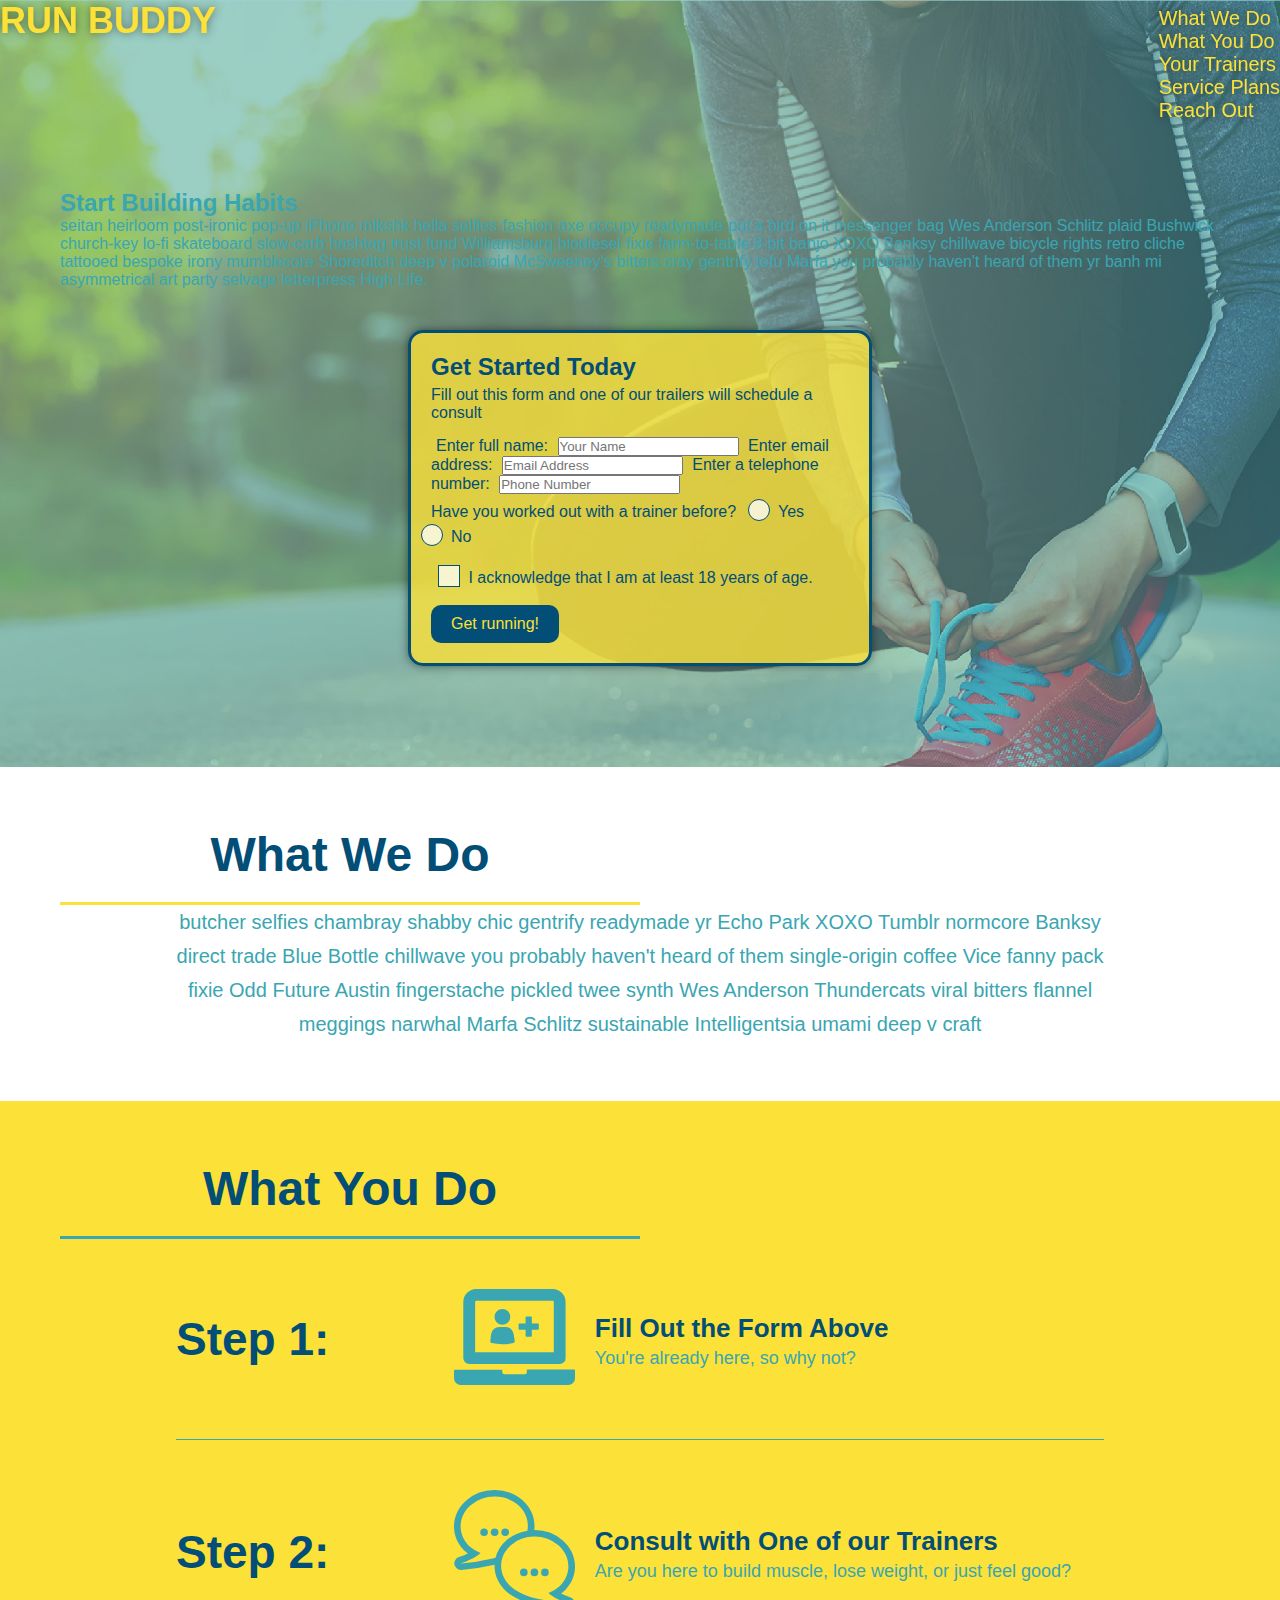
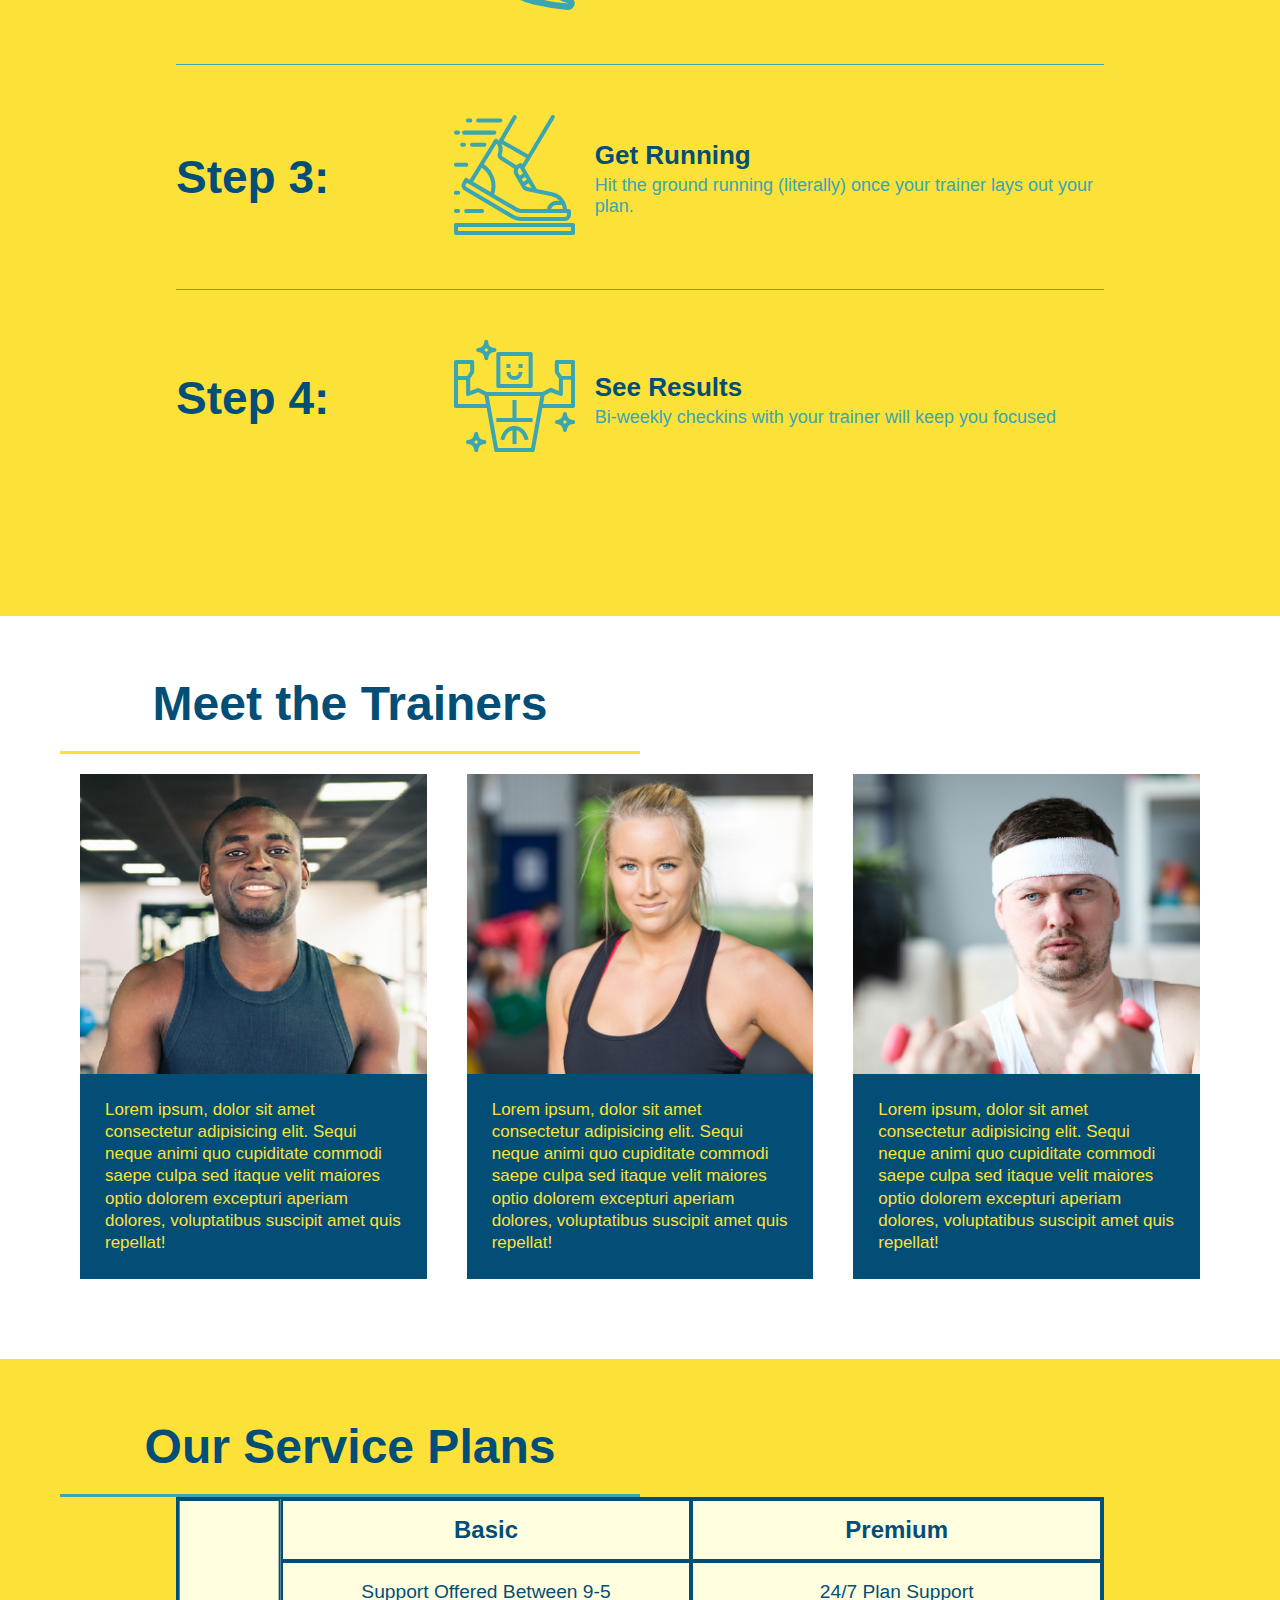
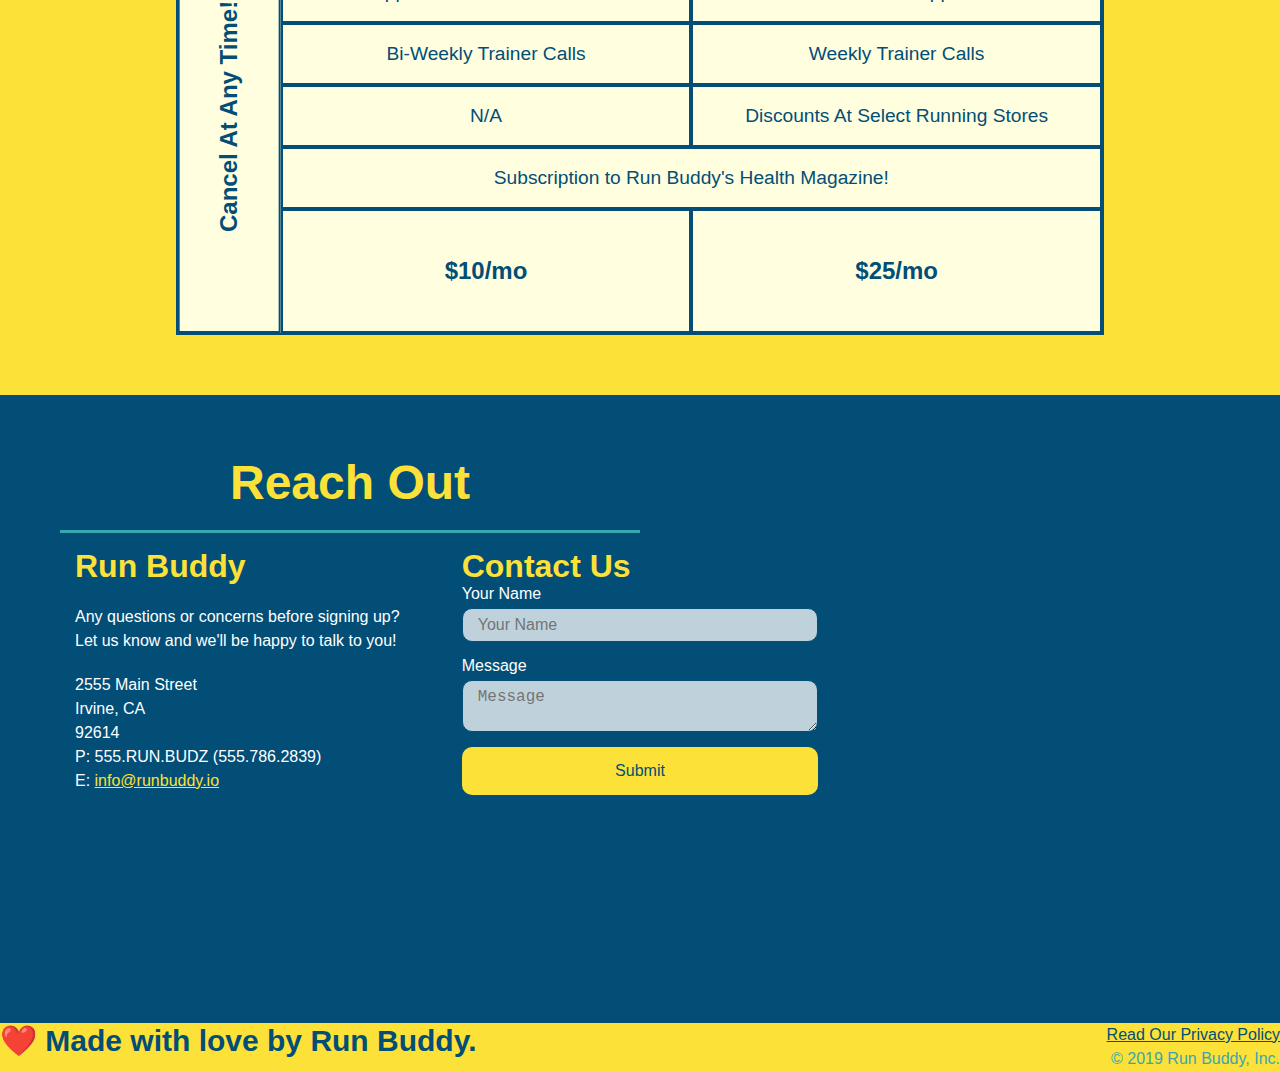
<file: index.html>
<!DOCTYPE html>
<html lang="en">
  <head>
    <meta charset="UTF-8" />
    <meta name="viewport" content="width=device-width, initial-scale=1.0" />
    <link rel="stylesheet" href="./assets/css/style.css"/>
    <title>Run Buddy</title>
  </head>
  <body>
    <!-- navigation -->
    <header>
      <h1>
        RUN BUDDY
      </h1>
      <nav>
        <ul>
          <li>
            <a href="#what-we-do">What We Do</a>
          </li>
          <li>
            <a href="#what-you-do">What You Do</a>
          </li>
          <li>
            <a href="#your-trainers">Your Trainers</a>
          </li>
          <li>
            <a href="#service-plans">Service Plans</a>
          </li>
          <li>
            <a href="#reach-out">Reach Out</a>
          </li>
        </ul>
      </nav>
    </header>
    <!-- hero/jumbotron -->
    <section class="hero">
      <div class="hero-cte">
        <h2>Start Building Habits</h2>
          <p>
            seitan heirloom post-ironic pop-up iPhone mlkshk hella selfies fashion axe occupy readymade put a bird on it messenger bag Wes Anderson Schlitz plaid Bushwick church-key lo-fi skateboard slow-carb hashtag trust fund Williamsburg biodiesel fixie farm-to-table 8-bit banjo XOXO Banksy chillwave bicycle rights retro cliche tattooed bespoke irony mumblecore Shoreditch deep v polaroid McSweeney's bitters cray gentrify tofu Marfa you probably haven't heard of them yr banh mi asymmetrical art party selvage letterpress High Life.
          </p>
      </div>

      <div class="hero-form">
        <h3>Get Started Today</h3>
        <p>Fill out this form and one of our trailers will schedule a consult</p>
        <!-- Add form element -->
        <form>
          <label for="name">Enter full name:</label>
          <input type="text" placeholder="Your Name" name="name" id="name" />
          <label for="email">Enter email address:</label>
          <input type="email" placeholder="Email Address" name="email" id="email" />
          <label for="phone">Enter a telephone number:</label>
          <input type="tel" placeholder="Phone Number" name="phone" id="phone" />
          <p>
            Have you worked out with a trainer before?
            <span class="radio-wrapper">
              <input type="radio" name="trainer-confirm" id="trainer-yes" />
              <label for="trainer-yes">Yes</label>
            </span>
            <span class="radio-wrapper">
              <input type="radio" name="trainer-confirm" id="trainer-no" />
              <label for="trainer-no">No</label>
            </span>
          </p>
          <p>
            <span class="checkbox-wrapper">
              <input type="checkbox" name="age-confirm" id="checkbox" />
              <label for="checkbox">I acknowledge that I am at least 18 years of age.</label>
            </span>
          </p>
          <button type="submit">
              Get running!
            </button>
        </form>
      </div>
    </section>
    <!-- end header -->

    <!-- "what we do" section -->
    <section id="what-we-do" class="intro">
      <div class="flex-row">
        <h2 class="section-title primary-border">
          What We Do
        </h2>
      </div> 
      <div class="flex-row"> 
        <p>
          butcher selfies chambray shabby chic gentrify readymade yr Echo Park XOXO Tumblr normcore Banksy direct trade Blue Bottle chillwave you probably haven't heard of them single-origin coffee Vice fanny pack fixie Odd Future Austin fingerstache pickled twee synth Wes Anderson Thundercats viral bitters flannel meggings narwhal Marfa Schlitz sustainable Intelligentsia umami deep v craft
        </p>
      </div>   
    </section>
    <!-- end "what we do" section -->

    <!-- "what you do" section -->
    <section id="what-you-do" class="steps">
      <div class="flex-row">
        <h2 class="section-title secondary-border">
          What You Do
        </h2>
      </div>  
      <div class="step">
        <h3>Step 1:</h3>
          <div class="step-info">
            <div class="step-img">
              <img src="./assets/images/step-1.svg" alt="" />
            </div>
            <div class="step-text">
              <h4>Fill Out the Form Above</h4>
              <p>You're already here, so why not?</p>
            </div>
          </div>
      </div>
      <div class="step">
        <h3>Step 2:</h3>
          <div class="step-info">
            <div class="step-img">
              <img src="./assets/images/step-2.svg" alt="" />
            </div>
            <div class="step-text">
            <h4>Consult with One of our Trainers</h4>
                <p>Are you here to build muscle, lose weight, or just feel good?</p>
            </div>
          </div>
      </div>
      <div class="step">
          <h3>Step 3:</h3>
            <div class="step-info">
              <div class="step-img">
                <img src="./assets/images/step-3.svg" alt="" />
              </div>
              <div class="step-text">
              <h4>Get Running</h4>
                <p>Hit the ground running (literally) once your trainer lays out your plan.</p>
              </div>
            </div>
      </div>
      <div class="step">
          <h3>Step 4:</h3>
            <div class="step-info">
              <div class="step-img">
                <img src="./assets/images/step-4.svg" alt=" " />
              </div>
              <div class="step-text">
              <h4>See Results</h4>
                <p>Bi-weekly checkins with your trainer will keep you focused</p>
              </div>
            </div>
      </div>  
    </section>
    <!-- "what you do" end -->

    <!-- "meet the trainers" section -->
    <section id="your-trainers">
      <div class="flex-row">
      <h2 class="section-title primary-border">
        Meet the Trainers
      </h2>
      </div>

      <div class="trainers">  
        <!-- first trainer bio -->        
        <article class="trainer">
          <div class="trainer-img trainer-1">
            <div>
            <h3>Arron Stephens</h3>
            <h4>Speed / Strength</h4>
            </div>
          </div>
          <div class="trainer-bio">
            <h3>Arron Stephens</h3>
            <h4>Speed / Strength</h4>
            <p>
              Lorem ipsum, dolor sit amet consectetur adipisicing elit. Sequi neque animi quo cupiditate commodi saepe culpa sed
              itaque velit maiores optio dolorem excepturi aperiam dolores, voluptatibus suscipit amet quis repellat!
            </p>
          </div>
        </article>

        <!-- second trainer bio -->
        <article class="trainer">
          <div class="trainer-img trainer-2">
            <div>
            <h3>Joanna Gill</h3>
            <h4>Endurance</h4>
            </div>
          </div>
          <div class="trainer-bio">
            <h3>Joanna Gill</h3>
            <h4>Endurance</h4>
            <p>
              Lorem ipsum, dolor sit amet consectetur adipisicing elit. Sequi neque animi quo cupiditate commodi saepe culpa sed
              itaque velit maiores optio dolorem excepturi aperiam dolores, voluptatibus suscipit amet quis repellat!
            </p>
          </div>
        </article>

        <!-- third trainer bio -->
        <article class="trainer">
          <div class="trainer-img trainer-3">
            <div>
            <h3>Harry "the Headband" Smith</h3>
            <h4>Strength</h4>
            </div>
          </div>
          <div class="trainer-bio">
            <h3>Harry "the Headband" Smith</h3>
            <h4>Strength</h4>
            <p>
              Lorem ipsum, dolor sit amet consectetur adipisicing elit. Sequi neque animi quo cupiditate commodi saepe culpa sed
              itaque velit maiores optio dolorem excepturi aperiam dolores, voluptatibus suscipit amet quis repellat!
            </p>
          </div>
        </article>
      </div>    
    </section>
    <!-- "meet the trainers" end -->

    <!-- service plans -->  
    <section id="service-plans" class="services">
      <h2 class="section-title secondary-border">
        Our Service Plans
      </h2>

      <div class="service-grid-wrapper">
        <div class="service-grid-container">
          <!-- headers -->
          <div class="service-grid-item grid-head basic">
            Basic
          </div>
          <div class="service-grid-item grid-head premium">
            Premium
          </div>
          <!-- body -->
          <div class="service-grid-item basic">
            Support Offered Between 9-5
          </div>
          <div class="service-grid-item premium">
            24/7 Plan Support
          </div>
          <div class="service-grid-item basic">
            Bi-Weekly Trainer Calls
          </div>
          <div class="service-grid-item premium">
            Weekly Trainer Calls
          </div>
          <div class="service-grid-item basic">
            N/A
          </div>
          <div class="service-grid-item premium">
            Discounts At Select Running Stores
          </div>
          <div class="service-grid-item both">
            Subscription to Run Buddy's Health Magazine!
          </div>
          <div class="service-grid-item grid-price basic">
            $10/mo
          </div>
          <div class="service-grid-item grid-price premium">
            $25/mo
          </div>
          <div class="service-grid-item cancel">
            Cancel At Any Time!
          </div>
        </div> <!-- div service-grid-container -->
      </div> <!-- div service-grid-wrapper -->
    </section>
    <!-- service plans end -->

    <!-- "reach out" section -->
    <section id="reach-out" class="contact">
      <div class="flex-row">
        <h2 class="section-title secondary-border">
          Reach Out
        </h2>
      </div> 

      <!-- contact info and address -->      
      <div class="contact-info">
        <div>
          <h3>Run Buddy</h3>
          <p>
            Any questions or concerns before signing up?
            <br />
            Let us know and we'll be happy to talk to you!
          </p>

          <address>
            2555 Main Street <br />
            Irvine, CA <br />
            92614 <br />
            P: 555.RUN.BUDZ (555.786.2839)<br/>
            E: <a href="mailto:info@runbuddy.io">info@runbuddy.io</a>
          </address>

        </div>
        <!-- contact form -->   
        <div class="contact-form">
          <h3>Contact Us</h3>
          <form>
            <label for="contact-name">Your Name</label>
            <input type="text" id="contact-name" placeholder="Your Name" />

            <label for="contact-message">Message</label>
            <textarea id="contact-message" placeholder="Message"></textarea>

            <button type="submit">Submit</button>
          </form>
        </div>

        <!-- map embed -->  
        <iframe 
        src="https://www.google.com/maps/embed?pb=!1m18!1m12!1m3!1d3399707.0961802476!2d-120.08255963750004!3d33.682379000000005!2m3!1f0!2f0!3f0!3m2!1i1024!2i768!4f13.1!3m3!1m2!1s0x80dcde856d597685%3A0x5ae4370ec6a87e79!2sMain%20Street%20Village!5e0!3m2!1sen!2sus!4v1606255187454!5m2!1sen!2sus"
        frameborder="0" 
        style="border:0;" 
        allowfullscreen>
        </iframe>
      </div>
    </section>

    <!-- footer -->
    <footer>
      <h2>❤️ Made with love by Run Buddy.</h2>
      <div>
        <a href="./privacy-policy.html">Read Our Privacy Policy</a><br />
        &copy; 2019 Run Buddy, Inc.
      </div>
    </footer>
     <!-- footer end -->   
  </body>
</html>
</file>
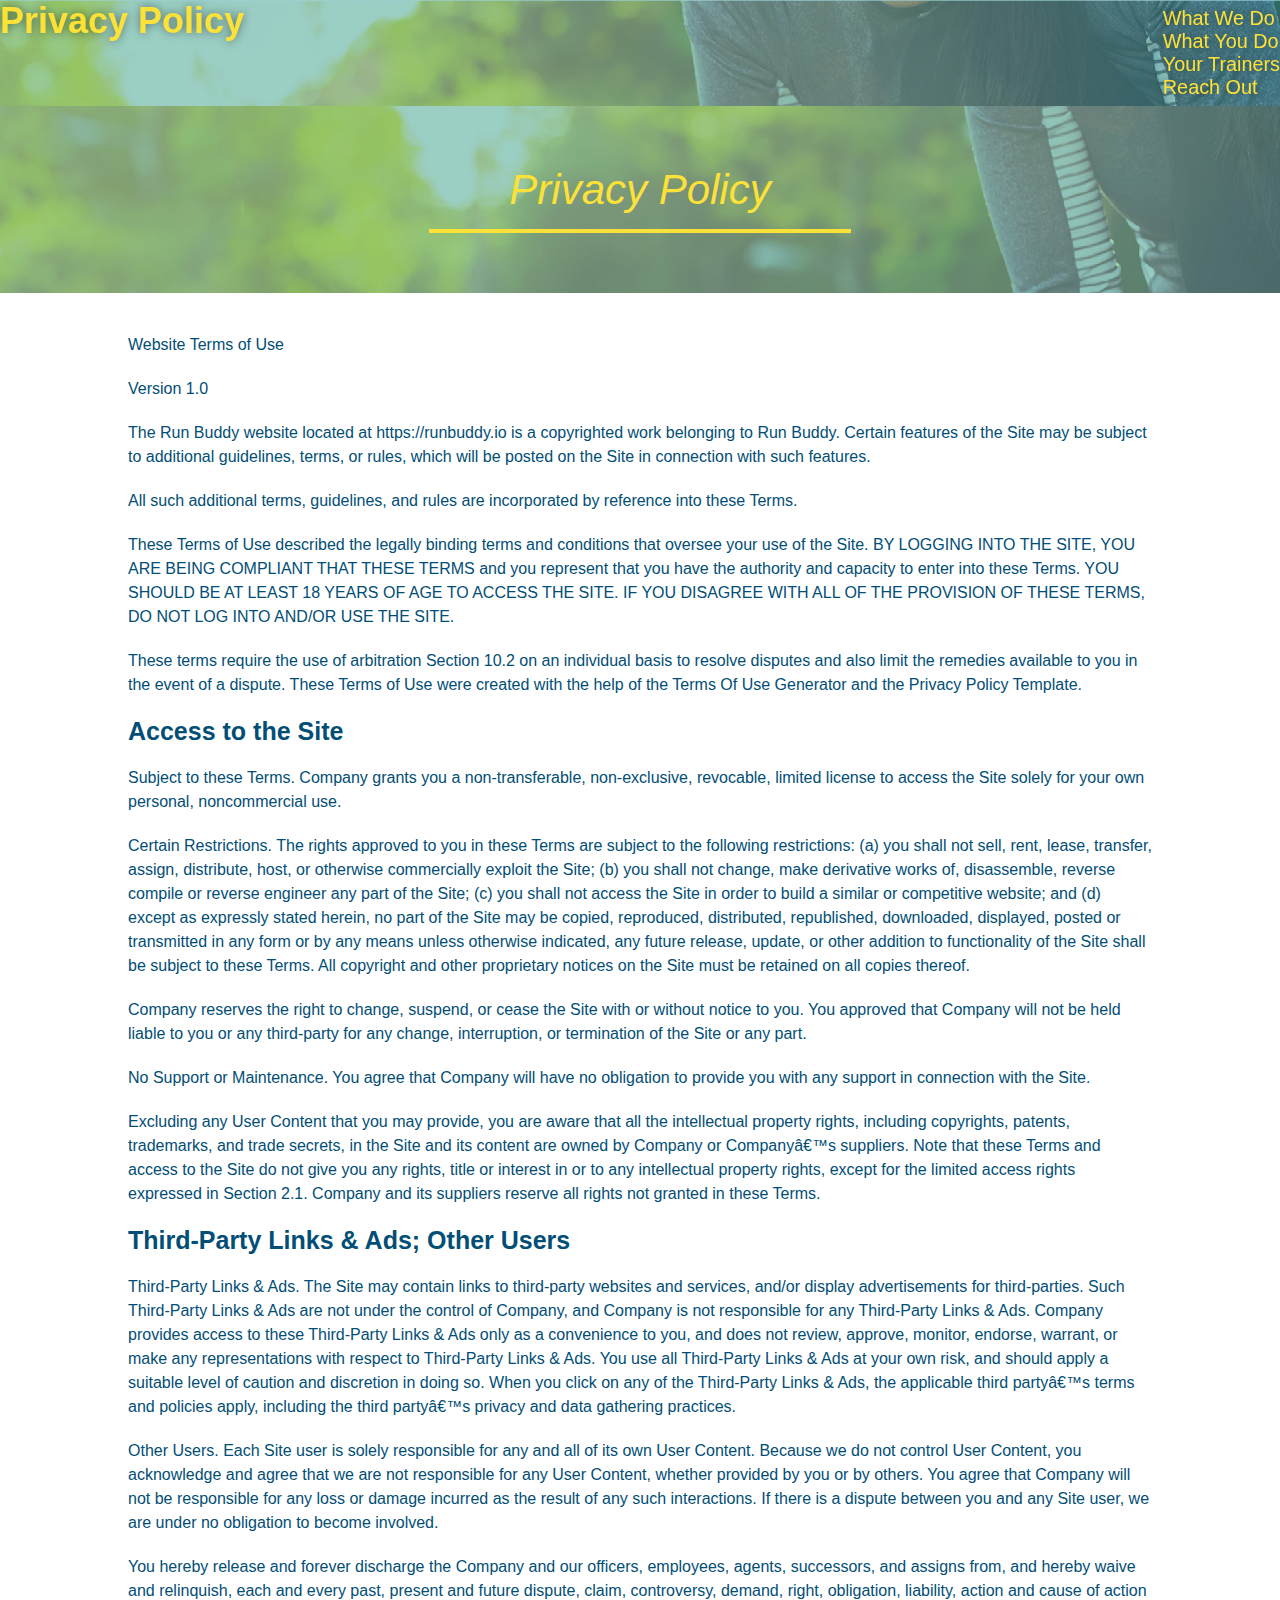
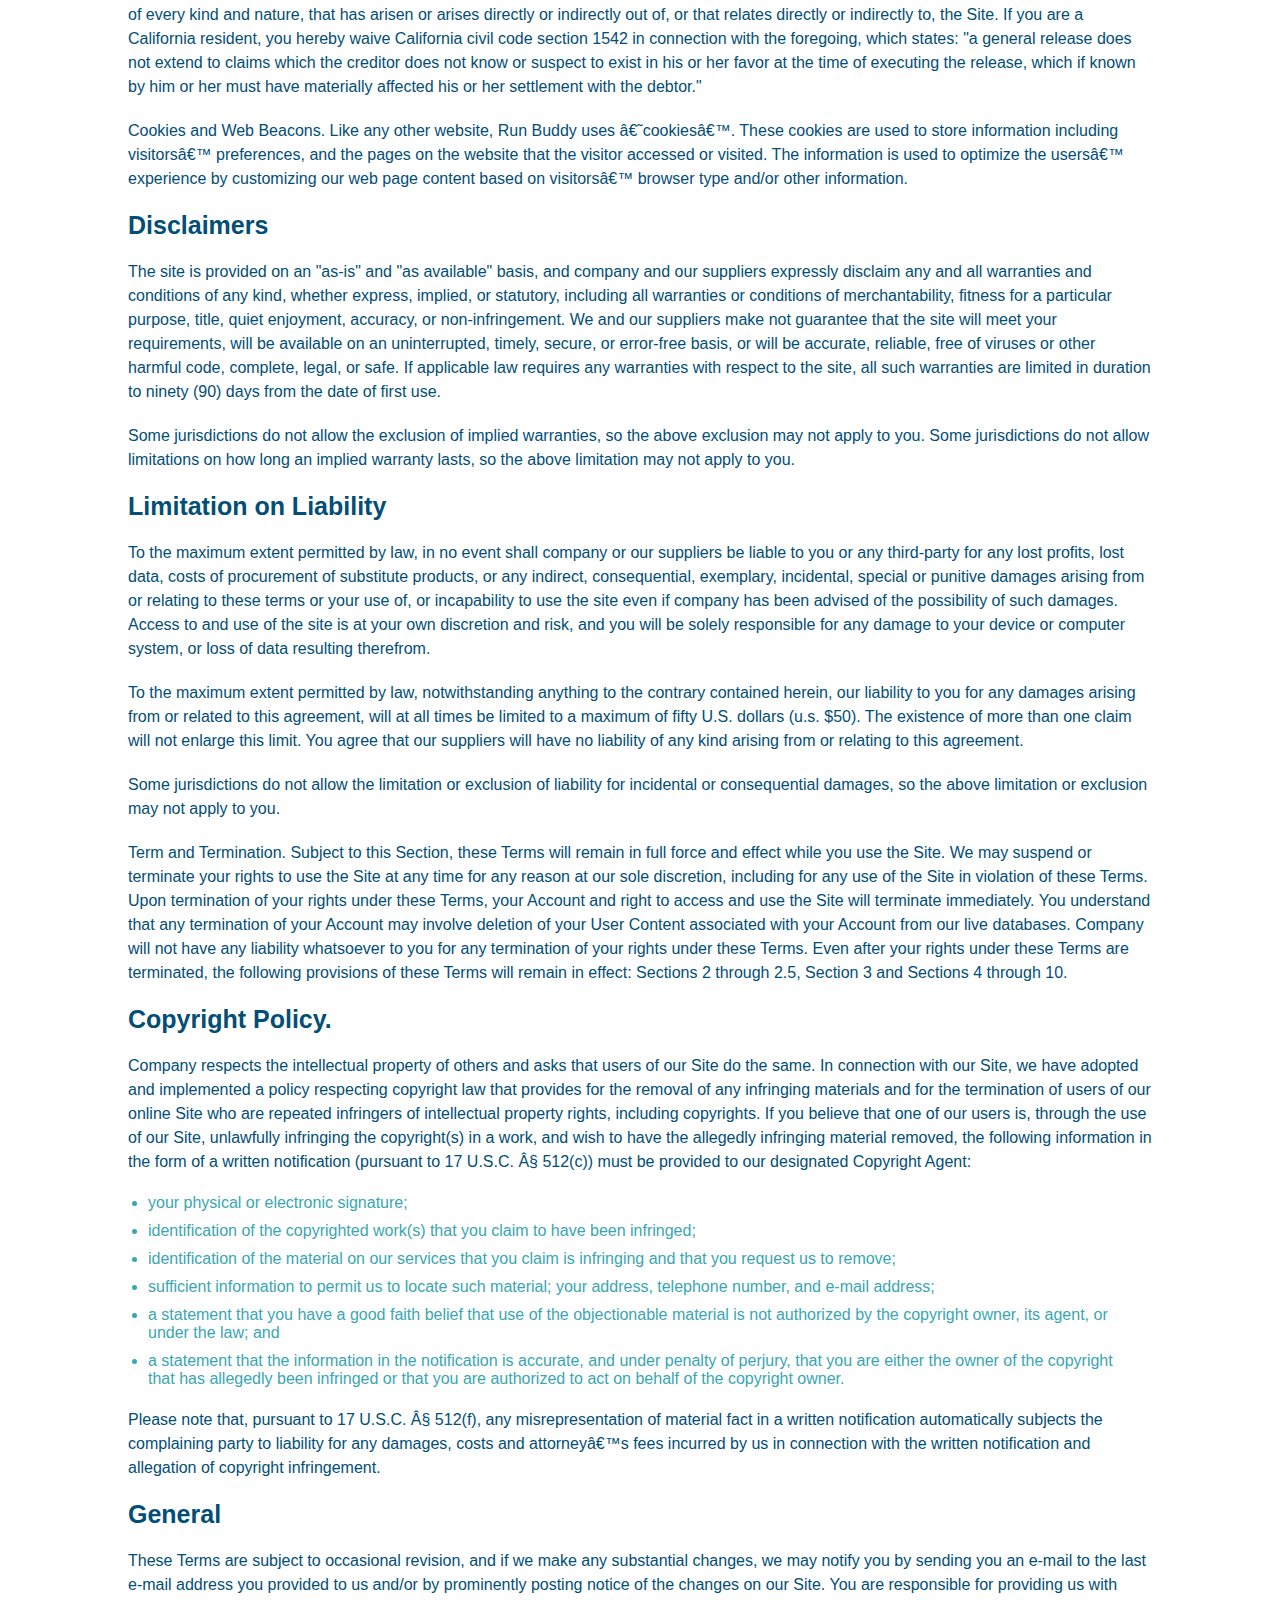
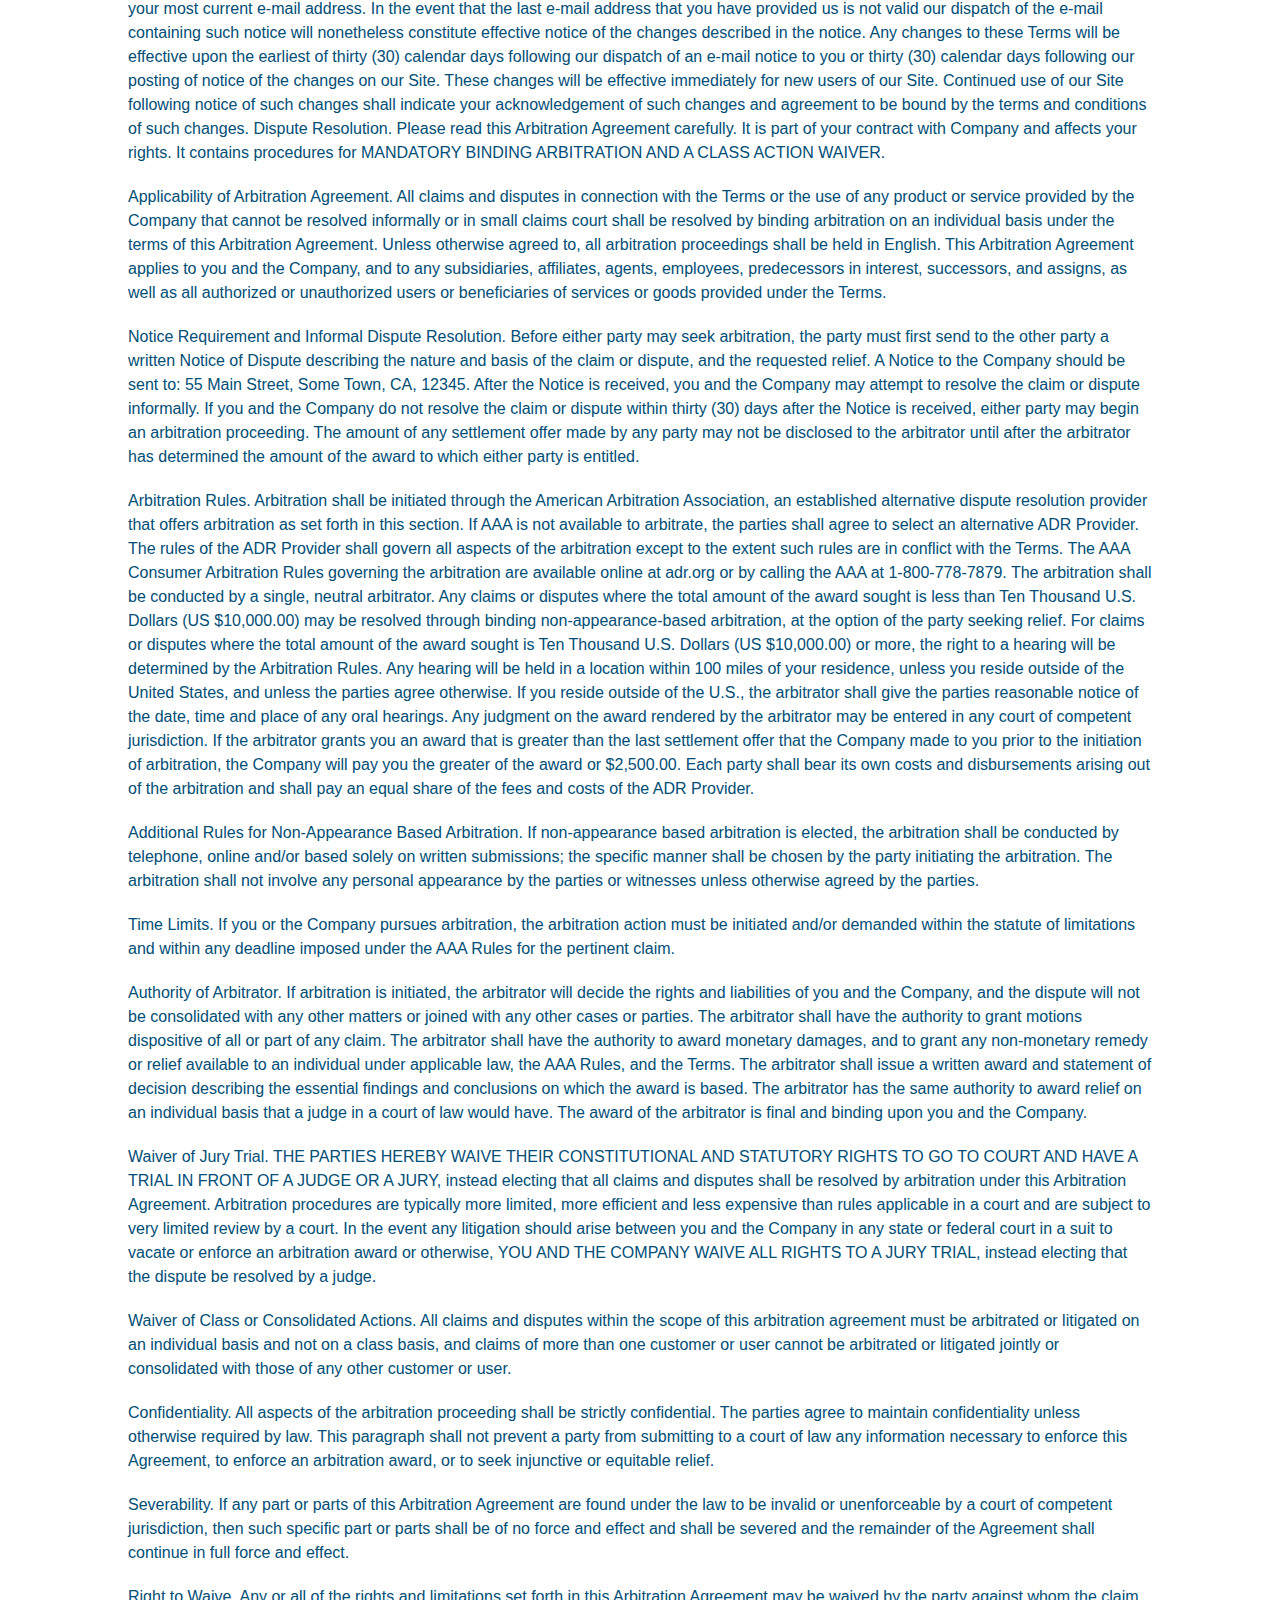
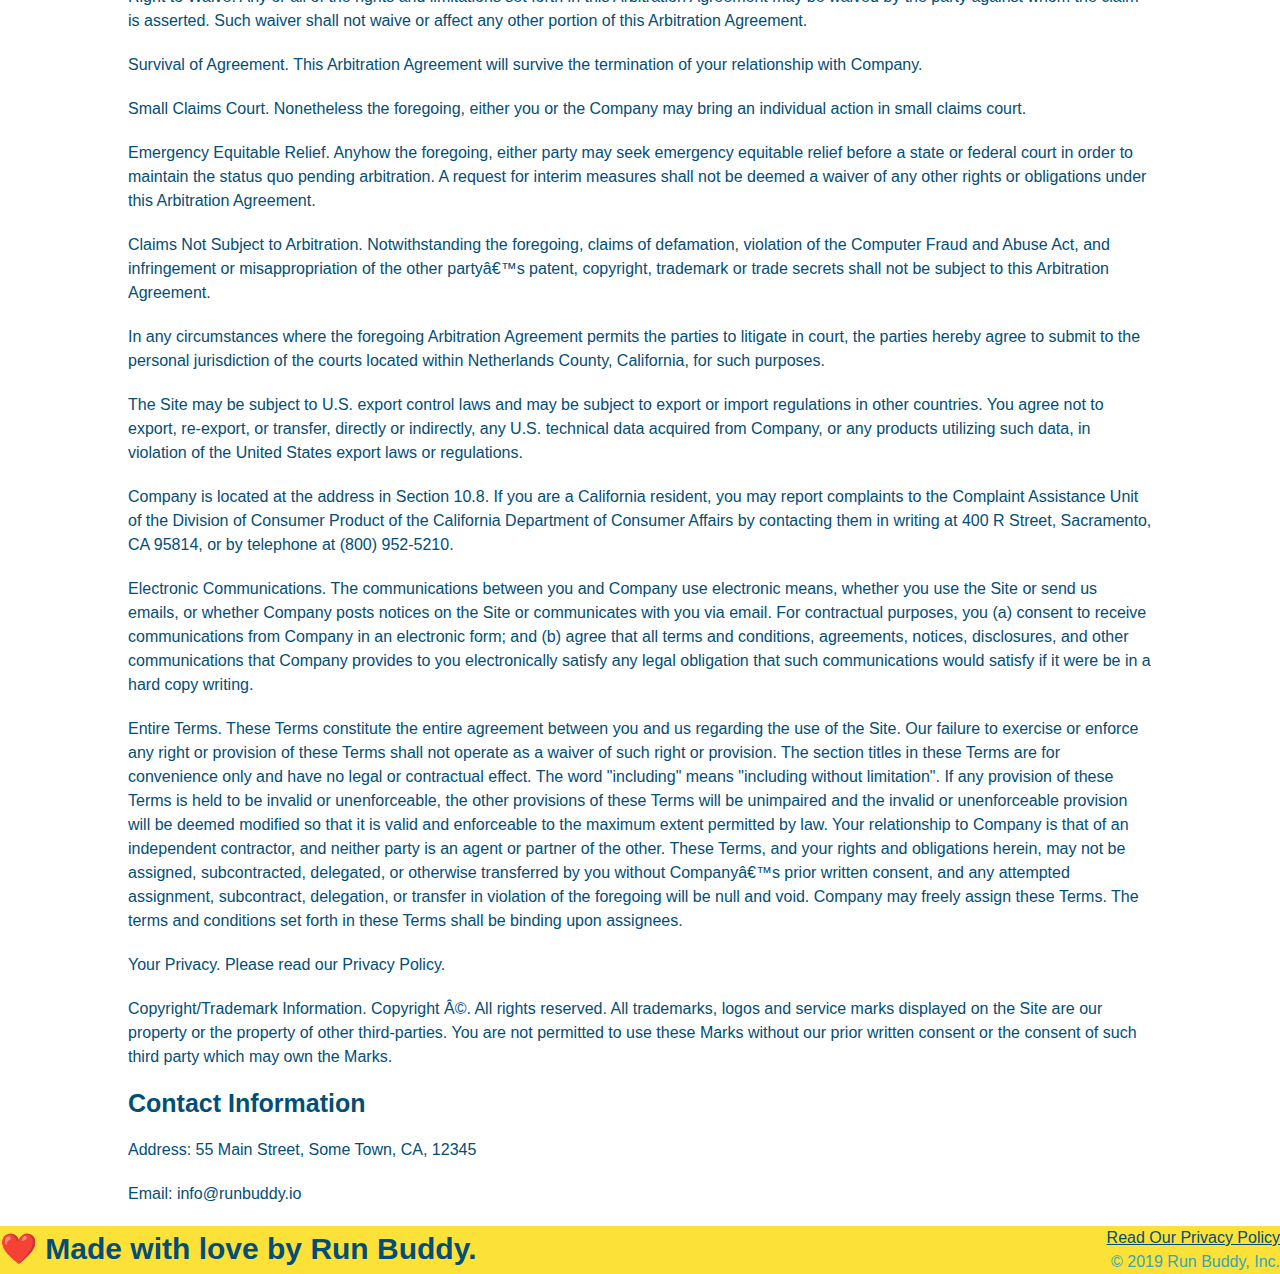
<file: privacy-policy.html>
<!DOCTYPE html>
<html lang="en">
    <head>
        <meta charset="UTF-8" />
        <meta name="viewport" content="width=device-width, initial-scale=1.0" />
        <link rel="stylesheet" href="./assets/css/style.css"/>
        <link rel="stylesheet" href="./assets/css/secondary-styles.css"/>
        <title>Privacy Policy - Run Buddy</title>
    </head>
    <body>
    <!-- header -->
        <header>
        <h1>Privacy Policy</h1>
            <nav>
                <!--Unordered list element -->
                <ul>
                <!-- List item element -->
                <li>
                <!-- Anchor element -->
                <a href="./index.html/#what-we-do">What We Do</a>
                </li>
                <li>
                <a href="./index.html/#what-you-do">What You Do</a>
                </li>
                <li>
                <a href="./index.html/#your-trainers">Your Trainers</a>
                </li>
                <li>
                <a href="./index.html/#reach-out">Reach Out</a>
                </li>
                </ul>
            </nav>
        </header>
    <!-- hero/privacy policy content -->
    <section class="hero hero-secondary">
        <h2 class="page-title">Privacy Policy</h2>
    </section>
    <article class="secondary-content">
        <p>
            Website Terms of Use
          </p>
    
          <p>
            Version 1.0
          </p>
    
          <p>
            The Run Buddy website located at https://runbuddy.io is a copyrighted work belonging to Run Buddy. Certain
            features of the Site may be subject to additional guidelines, terms, or rules, which will be posted on the Site
            in connection with such features.
          </p>
    
          <p>
            All such additional terms, guidelines, and rules are incorporated by reference into these Terms.
          </p>
    
          <p>
            These Terms of Use described the legally binding terms and conditions that oversee your use of the Site. BY
            LOGGING INTO THE SITE, YOU ARE BEING COMPLIANT THAT THESE TERMS and you represent that you have the authority
            and capacity to enter into these Terms. YOU SHOULD BE AT LEAST 18 YEARS OF AGE TO ACCESS THE SITE. IF YOU
            DISAGREE WITH ALL OF THE PROVISION OF THESE TERMS, DO NOT LOG INTO AND/OR USE THE SITE.
          </p>
    
          <p>
            These terms require the use of arbitration Section 10.2 on an individual basis to resolve disputes and also
            limit the remedies available to you in the event of a dispute. These Terms of Use were created with the help of
            the Terms Of Use Generator and the Privacy Policy Template.
          </p>
    
          <h3>
            Access to the Site
          </h3>
    
          <p>
            Subject to these Terms. Company grants you a non-transferable, non-exclusive, revocable, limited license to
            access the Site solely for your own personal, noncommercial use.
          </p>
    
          <p>
            Certain Restrictions. The rights approved to you in these Terms are subject to the following restrictions: (a)
            you shall not sell, rent, lease, transfer, assign, distribute, host, or otherwise commercially exploit the Site;
            (b) you shall not change, make derivative works of, disassemble, reverse compile or reverse engineer any part of
            the Site; (c) you shall not access the Site in order to build a similar or competitive website; and (d) except
            as expressly stated herein, no part of the Site may be copied, reproduced, distributed, republished, downloaded,
            displayed, posted or transmitted in any form or by any means unless otherwise indicated, any future release,
            update, or other addition to functionality of the Site shall be subject to these Terms. All copyright and other
            proprietary notices on the Site must be retained on all copies thereof.
          </p>
    
          <p>
            Company reserves the right to change, suspend, or cease the Site with or without notice to you. You approved
            that Company will not be held liable to you or any third-party for any change, interruption, or termination of
            the Site or any part.
          </p>
    
          <p>
            No Support or Maintenance. You agree that Company will have no obligation to provide you with any support in
            connection with the Site.
          </p>
    
          <p>
            Excluding any User Content that you may provide, you are aware that all the intellectual property rights,
            including copyrights, patents, trademarks, and trade secrets, in the Site and its content are owned by Company
            or Companyâ€™s suppliers. Note that these Terms and access to the Site do not give you any rights, title or
            interest in or to any intellectual property rights, except for the limited access rights expressed in Section
            2.1. Company and its suppliers reserve all rights not granted in these Terms.
          </p>
    
          <h3>
            Third-Party Links & Ads; Other Users
          </h3>
    
          <p>
            Third-Party Links & Ads. The Site may contain links to third-party websites and services, and/or display
            advertisements for third-parties. Such Third-Party Links & Ads are not under the control of Company, and Company
            is not responsible for any Third-Party Links & Ads. Company provides access to these Third-Party Links & Ads
            only as a convenience to you, and does not review, approve, monitor, endorse, warrant, or make any
            representations with respect to Third-Party Links & Ads. You use all Third-Party Links & Ads at your own risk,
            and should apply a suitable level of caution and discretion in doing so. When you click on any of the
            Third-Party Links & Ads, the applicable third partyâ€™s terms and policies apply, including the third partyâ€™s
            privacy and data gathering practices.
          </p>
    
          <p>
            Other Users. Each Site user is solely responsible for any and all of its own User Content. Because we do not
            control User Content, you acknowledge and agree that we are not responsible for any User Content, whether
            provided by you or by others. You agree that Company will not be responsible for any loss or damage incurred as
            the result of any such interactions. If there is a dispute between you and any Site user, we are under no
            obligation to become involved.
          </p>
    
          <p>
            You hereby release and forever discharge the Company and our officers, employees, agents, successors, and
            assigns from, and hereby waive and relinquish, each and every past, present and future dispute, claim,
            controversy, demand, right, obligation, liability, action and cause of action of every kind and nature, that has
            arisen or arises directly or indirectly out of, or that relates directly or indirectly to, the Site. If you are
            a California resident, you hereby waive California civil code section 1542 in connection with the foregoing,
            which states: "a general release does not extend to claims which the creditor does not know or suspect to exist
            in his or her favor at the time of executing the release, which if known by him or her must have materially
            affected his or her settlement with the debtor."
          </p>
    
          <p>
            Cookies and Web Beacons. Like any other website, Run Buddy uses â€˜cookiesâ€™. These cookies are used to store
            information including visitorsâ€™ preferences, and the pages on the website that the visitor accessed or visited.
            The information is used to optimize the usersâ€™ experience by customizing our web page content based on visitorsâ€™
            browser type and/or other information.
          </p>
    
          <h3>
            Disclaimers
          </h3>
    
          <p>
            The site is provided on an "as-is" and "as available" basis, and company and our suppliers expressly disclaim
            any and all warranties and conditions of any kind, whether express, implied, or statutory, including all
            warranties or conditions of merchantability, fitness for a particular purpose, title, quiet enjoyment, accuracy,
            or non-infringement. We and our suppliers make not guarantee that the site will meet your requirements, will be
            available on an uninterrupted, timely, secure, or error-free basis, or will be accurate, reliable, free of
            viruses or other harmful code, complete, legal, or safe. If applicable law requires any warranties with respect
            to the site, all such warranties are limited in duration to ninety (90) days from the date of first use.
          </p>
    
          <p>
            Some jurisdictions do not allow the exclusion of implied warranties, so the above exclusion may not apply to
            you. Some jurisdictions do not allow limitations on how long an implied warranty lasts, so the above limitation
            may not apply to you.
          </p>
    
          <h3>
            Limitation on Liability
          </h3>
    
          <p>
            To the maximum extent permitted by law, in no event shall company or our suppliers be liable to you or any
            third-party for any lost profits, lost data, costs of procurement of substitute products, or any indirect,
            consequential, exemplary, incidental, special or punitive damages arising from or relating to these terms or
            your use of, or incapability to use the site even if company has been advised of the possibility of such
            damages. Access to and use of the site is at your own discretion and risk, and you will be solely responsible
            for any damage to your device or computer system, or loss of data resulting therefrom.
          </p>
    
          <p>
            To the maximum extent permitted by law, notwithstanding anything to the contrary contained herein, our liability
            to you for any damages arising from or related to this agreement, will at all times be limited to a maximum of
            fifty U.S. dollars (u.s. $50). The existence of more than one claim will not enlarge this limit. You agree that
            our suppliers will have no liability of any kind arising from or relating to this agreement.
          </p>
    
          <p>
            Some jurisdictions do not allow the limitation or exclusion of liability for incidental or consequential
            damages, so the above limitation or exclusion may not apply to you.
          </p>
    
          <p>
            Term and Termination. Subject to this Section, these Terms will remain in full force and effect while you use
            the Site. We may suspend or terminate your rights to use the Site at any time for any reason at our sole
            discretion, including for any use of the Site in violation of these Terms. Upon termination of your rights under
            these Terms, your Account and right to access and use the Site will terminate immediately. You understand that
            any termination of your Account may involve deletion of your User Content associated with your Account from our
            live databases. Company will not have any liability whatsoever to you for any termination of your rights under
            these Terms. Even after your rights under these Terms are terminated, the following provisions of these Terms
            will remain in effect: Sections 2 through 2.5, Section 3 and Sections 4 through 10.
          </p>
    
          <h3>
            Copyright Policy.
          </h3>
    
          <p>
            Company respects the intellectual property of others and asks that users of our Site do the same. In connection
            with our Site, we have adopted and implemented a policy respecting copyright law that provides for the removal
            of any infringing materials and for the termination of users of our online Site who are repeated infringers of
            intellectual property rights, including copyrights. If you believe that one of our users is, through the use of
            our Site, unlawfully infringing the copyright(s) in a work, and wish to have the allegedly infringing material
            removed, the following information in the form of a written notification (pursuant to 17 U.S.C. Â§ 512(c)) must
            be provided to our designated Copyright Agent:
          </p>
    
          <ul>
            <li>
              your physical or electronic signature;
            </li>
            <li>
              identification of the copyrighted work(s) that you claim to have been infringed;
            </li>
            <li>
              identification of the material on our services that you claim is infringing and that you request us to remove;
            </li>
            <li>
              sufficient information to permit us to locate such material; your address, telephone number, and e-mail
              address;
            </li>
            <li>
              a statement that you have a good faith belief that use of the objectionable material is not authorized by the
              copyright owner, its agent, or under the law; and
            </li>
            <li>
              a statement that the information in the notification is accurate, and under penalty of perjury, that you are
              either the owner of the copyright that has allegedly been infringed or that you are authorized to act on
              behalf of the copyright owner.
            </li>
          </ul>
    
          <p>
            Please note that, pursuant to 17 U.S.C. Â§ 512(f), any misrepresentation of material fact in a written
            notification automatically subjects the complaining party to liability for any damages, costs and attorneyâ€™s
            fees incurred by us in connection with the written notification and allegation of copyright infringement.
          </p>
    
          <h3>
            General
          </h3>
    
          <p>
            These Terms are subject to occasional revision, and if we make any substantial changes, we may notify you by
            sending you an e-mail to the last e-mail address you provided to us and/or by prominently posting notice of the
            changes on our Site. You are responsible for providing us with your most current e-mail address. In the event
            that the last e-mail address that you have provided us is not valid our dispatch of the e-mail containing such
            notice will nonetheless constitute effective notice of the changes described in the notice. Any changes to these
            Terms will be effective upon the earliest of thirty (30) calendar days following our dispatch of an e-mail
            notice to you or thirty (30) calendar days following our posting of notice of the changes on our Site. These
            changes will be effective immediately for new users of our Site. Continued use of our Site following notice of
            such changes shall indicate your acknowledgement of such changes and agreement to be bound by the terms and
            conditions of such changes. Dispute Resolution. Please read this Arbitration Agreement carefully. It is part of
            your contract with Company and affects your rights. It contains procedures for MANDATORY BINDING ARBITRATION AND
            A CLASS ACTION WAIVER.
          </p>
    
          <p>
            Applicability of Arbitration Agreement. All claims and disputes in connection with the Terms or the use of any
            product or service provided by the Company that cannot be resolved informally or in small claims court shall be
            resolved by binding arbitration on an individual basis under the terms of this Arbitration Agreement. Unless
            otherwise agreed to, all arbitration proceedings shall be held in English. This Arbitration Agreement applies to
            you and the Company, and to any subsidiaries, affiliates, agents, employees, predecessors in interest,
            successors, and assigns, as well as all authorized or unauthorized users or beneficiaries of services or goods
            provided under the Terms.
          </p>
    
          <p>
            Notice Requirement and Informal Dispute Resolution. Before either party may seek arbitration, the party must
            first send to the other party a written Notice of Dispute describing the nature and basis of the claim or
            dispute, and the requested relief. A Notice to the Company should be sent to: 55 Main Street, Some Town, CA,
            12345. After the Notice is received, you and the Company may attempt to resolve the claim or dispute informally.
            If you and the Company do not resolve the claim or dispute within thirty (30) days after the Notice is received,
            either party may begin an arbitration proceeding. The amount of any settlement offer made by any party may not
            be disclosed to the arbitrator until after the arbitrator has determined the amount of the award to which either
            party is entitled.
          </p>
    
          <p>
            Arbitration Rules. Arbitration shall be initiated through the American Arbitration Association, an established
            alternative dispute resolution provider that offers arbitration as set forth in this section. If AAA is not
            available to arbitrate, the parties shall agree to select an alternative ADR Provider. The rules of the ADR
            Provider shall govern all aspects of the arbitration except to the extent such rules are in conflict with the
            Terms. The AAA Consumer Arbitration Rules governing the arbitration are available online at adr.org or by
            calling the AAA at 1-800-778-7879. The arbitration shall be conducted by a single, neutral arbitrator. Any
            claims or disputes where the total amount of the award sought is less than Ten Thousand U.S. Dollars (US
            $10,000.00) may be resolved through binding non-appearance-based arbitration, at the option of the party seeking
            relief. For claims or disputes where the total amount of the award sought is Ten Thousand U.S. Dollars (US
            $10,000.00) or more, the right to a hearing will be determined by the Arbitration Rules. Any hearing will be
            held in a location within 100 miles of your residence, unless you reside outside of the United States, and
            unless the parties agree otherwise. If you reside outside of the U.S., the arbitrator shall give the parties
            reasonable notice of the date, time and place of any oral hearings. Any judgment on the award rendered by the
            arbitrator may be entered in any court of competent jurisdiction. If the arbitrator grants you an award that is
            greater than the last settlement offer that the Company made to you prior to the initiation of arbitration, the
            Company will pay you the greater of the award or $2,500.00. Each party shall bear its own costs and
            disbursements arising out of the arbitration and shall pay an equal share of the fees and costs of the ADR
            Provider.
          </p>
    
          <p>
            Additional Rules for Non-Appearance Based Arbitration. If non-appearance based arbitration is elected, the
            arbitration shall be conducted by telephone, online and/or based solely on written submissions; the specific
            manner shall be chosen by the party initiating the arbitration. The arbitration shall not involve any personal
            appearance by the parties or witnesses unless otherwise agreed by the parties.
          </p>
    
          <p>
            Time Limits. If you or the Company pursues arbitration, the arbitration action must be initiated and/or demanded
            within the statute of limitations and within any deadline imposed under the AAA Rules for the pertinent claim.
          </p>
    
          <p>
            Authority of Arbitrator. If arbitration is initiated, the arbitrator will decide the rights and liabilities of
            you and the Company, and the dispute will not be consolidated with any other matters or joined with any other
            cases or parties. The arbitrator shall have the authority to grant motions dispositive of all or part of any
            claim. The arbitrator shall have the authority to award monetary damages, and to grant any non-monetary remedy
            or relief available to an individual under applicable law, the AAA Rules, and the Terms. The arbitrator shall
            issue a written award and statement of decision describing the essential findings and conclusions on which the
            award is based. The arbitrator has the same authority to award relief on an individual basis that a judge in a
            court of law would have. The award of the arbitrator is final and binding upon you and the Company.
          </p>
    
          <p>
            Waiver of Jury Trial. THE PARTIES HEREBY WAIVE THEIR CONSTITUTIONAL AND STATUTORY RIGHTS TO GO TO COURT AND HAVE
            A TRIAL IN FRONT OF A JUDGE OR A JURY, instead electing that all claims and disputes shall be resolved by
            arbitration under this Arbitration Agreement. Arbitration procedures are typically more limited, more efficient
            and less expensive than rules applicable in a court and are subject to very limited review by a court. In the
            event any litigation should arise between you and the Company in any state or federal court in a suit to vacate
            or enforce an arbitration award or otherwise, YOU AND THE COMPANY WAIVE ALL RIGHTS TO A JURY TRIAL, instead
            electing that the dispute be resolved by a judge.
          </p>
    
          <p>
            Waiver of Class or Consolidated Actions. All claims and disputes within the scope of this arbitration agreement
            must be arbitrated or litigated on an individual basis and not on a class basis, and claims of more than one
            customer or user cannot be arbitrated or litigated jointly or consolidated with those of any other customer or
            user.
          </p>
    
          <p>
            Confidentiality. All aspects of the arbitration proceeding shall be strictly confidential. The parties agree to
            maintain confidentiality unless otherwise required by law. This paragraph shall not prevent a party from
            submitting to a court of law any information necessary to enforce this Agreement, to enforce an arbitration
            award, or to seek injunctive or equitable relief.
          </p>
    
          <p>
            Severability. If any part or parts of this Arbitration Agreement are found under the law to be invalid or
            unenforceable by a court of competent jurisdiction, then such specific part or parts shall be of no force and
            effect and shall be severed and the remainder of the Agreement shall continue in full force and effect.
          </p>
    
          <p>
            Right to Waive. Any or all of the rights and limitations set forth in this Arbitration Agreement may be waived
            by the party against whom the claim is asserted. Such waiver shall not waive or affect any other portion of this
            Arbitration Agreement.
          </p>
    
          <p>
            Survival of Agreement. This Arbitration Agreement will survive the termination of your relationship with
            Company.
          </p>
    
          <p>
            Small Claims Court. Nonetheless the foregoing, either you or the Company may bring an individual action in small
            claims court.
          </p>
    
          <p>
            Emergency Equitable Relief. Anyhow the foregoing, either party may seek emergency equitable relief before a
            state or federal court in order to maintain the status quo pending arbitration. A request for interim measures
            shall not be deemed a waiver of any other rights or obligations under this Arbitration Agreement.
          </p>
    
          <p>
            Claims Not Subject to Arbitration. Notwithstanding the foregoing, claims of defamation, violation of the
            Computer Fraud and Abuse Act, and infringement or misappropriation of the other partyâ€™s patent, copyright,
            trademark or trade secrets shall not be subject to this Arbitration Agreement.
          </p>
    
          <p>
            In any circumstances where the foregoing Arbitration Agreement permits the parties to litigate in court, the
            parties hereby agree to submit to the personal jurisdiction of the courts located within Netherlands County,
            California, for such purposes.
          </p>
    
          <p>
            The Site may be subject to U.S. export control laws and may be subject to export or import regulations in other
            countries. You agree not to export, re-export, or transfer, directly or indirectly, any U.S. technical data
            acquired from Company, or any products utilizing such data, in violation of the United States export laws or
            regulations.
          </p>
    
          <p>
            Company is located at the address in Section 10.8. If you are a California resident, you may report complaints
            to the Complaint Assistance Unit of the Division of Consumer Product of the California Department of Consumer
            Affairs by contacting them in writing at 400 R Street, Sacramento, CA 95814, or by telephone at (800) 952-5210.
          </p>
    
          <p>
            Electronic Communications. The communications between you and Company use electronic means, whether you use the
            Site or send us emails, or whether Company posts notices on the Site or communicates with you via email. For
            contractual purposes, you (a) consent to receive communications from Company in an electronic form; and (b)
            agree that all terms and conditions, agreements, notices, disclosures, and other communications that Company
            provides to you electronically satisfy any legal obligation that such communications would satisfy if it were be
            in a hard copy writing.
          </p>
    
          <p>
            Entire Terms. These Terms constitute the entire agreement between you and us regarding the use of the Site. Our
            failure to exercise or enforce any right or provision of these Terms shall not operate as a waiver of such right
            or provision. The section titles in these Terms are for convenience only and have no legal or contractual
            effect. The word "including" means "including without limitation". If any provision of these Terms is held to be
            invalid or unenforceable, the other provisions of these Terms will be unimpaired and the invalid or
            unenforceable provision will be deemed modified so that it is valid and enforceable to the maximum extent
            permitted by law. Your relationship to Company is that of an independent contractor, and neither party is an
            agent or partner of the other. These Terms, and your rights and obligations herein, may not be assigned,
            subcontracted, delegated, or otherwise transferred by you without Companyâ€™s prior written consent, and any
            attempted assignment, subcontract, delegation, or transfer in violation of the foregoing will be null and void.
            Company may freely assign these Terms. The terms and conditions set forth in these Terms shall be binding upon
            assignees.
          </p>
    
          <p>
            Your Privacy. Please read our Privacy Policy.
          </p>
    
          <p>
            Copyright/Trademark Information. Copyright Â©. All rights reserved. All trademarks, logos and service marks
            displayed on the Site are our property or the property of other third-parties. You are not permitted to use
            these Marks without our prior written consent or the consent of such third party which may own the Marks.
          </p>
    
          <h3>
            Contact Information
          </h3>
    
          <p>
            Address: 55 Main Street, Some Town, CA, 12345
          </p>
    
          <p>
            Email: info@runbuddy.io
          </p>
    </article>

    <!-- footer -->
        <footer>
            <div>
                <h2>❤️ Made with love by Run Buddy.</h2>
            </div>
            <div>
                <a href=" ">Read Our Privacy Policy</a><br />
                &copy; 2019 Run Buddy, Inc.
            </div>        
        </footer>
    </body>

</html>
</file>
<file: assets/css/style.css>
:root {
    --primary-color: #fce138;
    --secondary-color: #024e76;
    --tertiary-color: #39a6b2;
}

* {
    box-sizing: border-box;
    margin: 0;
    padding: 0;
}

body {
    color: var(--tertiary-color);
    font-family: Helvetica, Arial, sans-serif;
  }

/* HEADER / NAV BAR STYLES START */

header {
    padding: 20px 35 px;
    background-color: var(--tertiary-color);
    display: flex;
    justify-content: space-between;
    flex-wrap: wrap;
    position: -webkit-sticky;
    position: sticky;
    top: 0;
    background-image: url("../images/hero-bg.jpg");
    background-size: cover;
    background-position: 80%;
    background-attachment: fixed;
    z-index: 9999;
}

header h1 {
    font-weight: bold;
    margin: 0;
    font-size: 36px;
    color: var(--primary-color);
    text-shadow: 0 0 10px rgba(0, 0, 0, 0.5);
}

header a {
    text-decoration: none;
    color: var(--primary-color);
}

header nav {
    margin: 7px 0;
}

header nav ul li {
    display: flex;
    flex-wrap: wrap;
    justify-content: space-between;
    align-items: center;
    list-style: none;
}

header nav ul li a {
    padding: 10px 15 px;
    font-weight: lighter;
    font-size: 1.55vw;
    text-shadow: 0 0 10px rgba(0, 0, 0, 0.5);
}

header nav ul li a:hover {
    background: var(--primary-color);
    color: var(--secondary-color);
    border-radius: 15px;
    text-shadow: none;
  }


/* HEADER / NAVBAR STYLES END */

/* FOOTER STYLES START */

footer {
    background: var(--primary-color);
    padding: 40px 35 px;
    display: flex;
    justify-content: space-between;
    flex-wrap: wrap;
    width: 100%;
}

footer h2 {
    color: var(--secondary-color);
    font-size: 30px;
    margin: 0;
}

footer div {
    line-height: 1.5;
    text-align: right;
}

footer a {
    color: var(--secondary-color);
}
/* END FOOTER STYLES */

/* STYLE ALL SECTION TAGS */
section {
    padding: 60px;
}

/* Hero Style Start */
.hero {
    background-image: url("../images/hero-bg.jpg");
    background-size: cover;
    background-position: center;
    display: flex;
    justify-content: center;
    flex-wrap: wrap;
    align-items: flex-start;
    background-attachment: fixed;
    background-position: 80%;
}

.hero-cta {
    width: 35%;
    text-align: right;
    margin: 3.5%;
    color: #fff;
    font-size: 18px;
    line-height: 1.2;
}

.hero-cta h2 {
    font-style: italic;
    font-size: 55px;
    color: var(--primary-color);
    text-shadow: 0 0 10px rgba(0, 0, 0, 0.5);
}

.hero-form {
    border: solid 3px var(--secondary-color);
    background-color: rgba(252, 225, 56, 0.8);
    padding: 20px;
    color: var(--secondary-color);
    width: 40%;
    margin: 3.5%;
    box-shadow: 0 0 10px rgba(0, 0, 0, 0.5);
    border-radius: 15px;
}

.hero-form button:hover {
    background-color: var(--tertiary-color);  
  }

.hero-form h3 {
    font-size: 24px;
    margin: 0;
}

.hero-form p {
    margin: 5px 0 15px 0;
}

.hero-form label {
    margin: 0 5px;
}

.hero-form button {
    color: var(--primary-color);
    background-color: var(--secondary-color);
    border: none;
    padding: 10px 20px;
    font-size: 16px;
    border-radius: 10px;
}

.form-input {
    border: 1px solid var(--secondary-color);
    display: block;
    padding: 7px 15px;
    font-size: 16px;
    color: var(--secondary-color);
    width: 100%;
    margin-bottom: 15px;
    border-radius: 10px;
    background-color: rgba(255,255,255, 0.75);
}

.form-input:focus {
    background-color: rgba(255,255,255, 1);
    outline: none;
  }

.checkbox-wrapper input, .radio-wrapper input {
    opacity: 0;
}

.checkbox-wrapper label, .radio-wrapper label {
    position: relative;
    left: 10px;
    margin: 10px;
    line-height: 1.6;
}

.checkbox-wrapper label::before, .radio-wrapper label::before {
    content: "";
    height: 20px;
    width: 20px;
    background: rgba(255, 255, 255, 0.75);  
    border: 1px solid var(--secondary-color);  
    position: absolute;
    top: -4px;
    left: -30px;
}

.radio-wrapper label::before {
    border-radius: 50%;
  }
  
.radio-wrapper label::after {
    content: "";
    width: 20px;
    height: 20px;
    border-radius: 50%;
    background: var(--secondary-color);
    position: absolute;
    left: -29px;
    top: -3px;
    background-image: radial-gradient(circle, var(--tertiary-color), var(--secondary-color));
  }
  
.checkbox-wrapper label::after {
    content: "";
    height: 6px;
    width: 14px;
    border-left: 2px solid var(--secondary-color);
    border-bottom: 2px solid var(--secondary-color);
    position: absolute;
    left: -26px;
    top: 1px;
    transform: rotate(-58deg);
  }

.checkbox-wrapper input + label::after, 
  .radio-wrapper input + label::after {
    content: none;
  }
  
.checkbox-wrapper input:checked + label::after, 
  .radio-wrapper input:checked + label::after {
    content: "";
  }

/* Hero Style End */

/* SECTION TITLE STYLES START */
.section-title {
    font-size: 48px;
    border-bottom: 3px solid;
    color: var(--secondary-color);
    padding-bottom: 20px;
    text-align: center;
    margin: 0 auto 35 px auto;
    width: 50%;
  }
  
.primary-border {
    border-color: var(--primary-color);
}

.secondary-border {
    border-color: var(--tertiary-color);
}
/* SECTION TITLE STYLES END */

/* WHAT WE DO STYLES */

.intro p {
    line-height: 1.7;
    color: var(--tertiary-color);
    width: 80%;
    margin: 0 auto;
    font-size: 20px;
    text-align: center;
}
/* WHAT WE DO STYLES END */

/* WHAT YOU DO STYLES START */
.steps {
    background: var(--primary-color);
}

.step {
    margin: 50px auto;
    padding-bottom: 50px;
    width: 80%;
    display: flex;
    flex-wrap: wrap;
    align-items: center;
    justify-content: space-between;
}

.step:not(:last-child) {
    border-bottom: 1px solid var(--tertiary-color);
}

.step h3 {
    color: var(--secondary-color);
    font-size: 46px;
    flex: 1 30%;
}

.step-info {
    flex: 2 70%;
    display: flex;
    flex-wrap: wrap;
    align-items: center;  
}

.step-img {
    flex: 1 12%;
    margin-right: 20px;
}

.step-img img {
    max-width: 100%;
}

.step-text {
    flex: 12;
}

.step-text p {
    color: var(--tertiary-color);
    font-size: 18px;
}

.step-text h4 {
    font-size: 26px;
    line-height: 1.5;
    color: var(--secondary-color);
}

/* WHAT YOU DO STYLES END */

/* MEET THE TRAINERS START */

.trainers {
    width: 100%;
    margin: 0 auto;
    display: flex;
    flex-wrap: wrap;
    justify-content: space-around;
  }

.trainer {   
    margin: 20px;
    flex: 1;
    background: var(--secondary-color);
    color: var(--primary-color);
  }

.trainer-img {
    width: 100%;
    min-height: 300px;
    background-size: cover;
    display: flex;
    padding: 15px;
    align-items: flex-end;
    position: relative;
    overflow: hidden;
  }

.trainer:hover .trainer-img::after {
    opacity: 1;
}

.trainer-img::after {
    content: "";
    height: 100%;
    width: 100%;
    background: linear-gradient(rgba(252, 225, 56, 0.3), 90%);
    position: absolute;
    top: 0;
    left: 0;
    opacity: 0;
    transition: 0.5s;
  }

.trainer-img h3 {
    position: relative;
    z-index: 3;
    font-size: 28px;
    margin-bottom: 5px;
    top: 200px;
    transition: 0.6s;
  }
  
.trainer-img h4 {
    position: relative;
    z-index: 4;
    font-size: 22px;
    top: 200px;
    transition: 0.6s;
    transition-delay: .2s;
  }

.trainer-bio {
    padding: 25px;
    line-height: 1.3;
  }

.trainer-bio h3 {
    font-size: 28px;
    display: none;
}
  
.trainer-bio h4 {
    font-weight: lighter;
    font-size: 22px;
    margin-bottom: 15px;
    display: none;
}
  
.trainer-bio p {
    font-size: 17px;
}

.trainer-1 {
    background-image: url("../images/trainer-1.jpg");
}

.trainer-2 {
    background-image: url("../images/trainer-2.jpg");
}

.trainer-3 {
    background-image: url("../images/trainer-3.jpg");
}

/* TRAINER STYLES END */

/* SERVICE PLANS START */

.services {
    background: var(--primary-color); 
  }
  
.service-grid-wrapper {
    display: flex;
    width: 100%;
    justify-content: center;
}

.service-grid-container {
    background: lightyellow;
    width: 80%;
    display: grid;
    /* repeat(iterator, size) */
    grid-template-columns: 1fr repeat(2, 4fr);
    grid-template-rows: repeat(5, 1fr) 2fr;
    border: 2px solid var(--secondary-color);
    color: var(--secondary-color);
    font-size: 1.2rem;
  }

.service-grid-item {
    padding: 15px 0;
    border: 2px solid var(--secondary-color);
    display: flex;
    align-items: center;
    justify-content: center;
    text-align: center;
}

/* specific match */
.service-grid-item.basic {
    grid-column: 2 / span 1;
  }

.service-grid-item.both {
    grid-column: 2 / span 2;
}

.service-grid-item.cancel {
    writing-mode: vertical-lr;
    transform: rotate(180deg);
    grid-row: 1 / -1;
  }

.grid-head, .grid-price, .service-grid-item.cancel {
    font-size: 1.5rem;
    font-weight: bold;
  }
/* SERVICE PLANS END */

  /* REACH OUT STYLES START */
.contact {
    background: var(--secondary-color);
}

.contact h2 {
    color: var(--primary-color);
}

.contact-info {
    display: flex;
    justify-content: space-between;
    flex-wrap: wrap;
}

.contact-info > * {
    flex: 1;
    margin: 15px;
}

.contact-info div {
    color: white;
}

.contact-info h3 {
    color: var(--primary-color);
    font-size: 32px;
}

.contact-info p, .contact-info address {
    margin: 20px 0;
    line-height: 1.5;
    font-size: 16px;
    font-style: normal;
}

.contact-info a {
    color: var(--primary-color);
}

.contact-form input, .contact-form textarea {
    border: 1px solid var(--secondary-color);
    display: block;
    padding: 7px 15px;
    font-size: 16px;
    color: rgba(2, 78, 118, 0.75);
    width: 100%;
    margin-bottom: 15px;
    margin-top: 5px;
    border-radius: 10px;
    background-color: rgba(255,255,255, 0.75);
}

.contact-form input:focus, .contact-form textarea:focus {
    background-color: rgba(255,255,255, 1);
    outline: none;
  }

.contact-form button {
    width: 100%;
    border: none;
    background: var(--primary-color);
    color: var(--secondary-color);
    text-align: center;
    padding: 15px 0;
    font-size: 16px;
    border-radius: 10px;
}

.contact-form button:hover {
    color: var(--primary-color);
    background: var(--tertiary-color);
}

.contact-info iframe {
    height: 400px;
}


/* REACH OUT STYLES END */

/* UTILITIES */

.text-left {
    text-align: left;
}

.text-right {
    text-align: right;
}

.flex-row {
    display: flex;
}

/* MEDIA QUERY FOR SMALLER DESKTOP SCREENS AND SMALLER */
@media screen and (max-width: 980px) {
    header {
        padding-bottom: 0;
        justify-content: center;
        position: relative;
      }
    
      header h1 {
        width: 100%;
        text-align: center;
      }
    
      header nav ul {
        margin-top: 20px;
        width: 100%;
        justify-content: center;
      }
    
      header nav ul li a {
        font-size: 20px;
      }
    
      footer h2, footer div {
        text-align: center;
        width: 100%;
      }

      .hero-cta, .hero-form {
          width: 100%;
      }

      .hero-cta {
          text-align: center;
      }
      .section-title {
        width: 80%;
      }
      
      .trainer {
        flex: 0 70%;
      }
      
      .contact-info iframe{
        flex: 1 100%;
      }
  }
  
  /* MEDIA QUERY FOR TABLETS AND SMALLER */
  @media screen and (max-width: 768px) {
    section {
      padding: 30px 15px;
    }
    .step h3 {
      flex: 1 100%;
      text-align: center;
    }
    
    .step-info {
        flex: 2 100%;
        text-align: center;
        justify-content: center;
    }
    
    .step-img {
      flex: 0 32%;
      margin-right: 0;
      margin-top: 15px;
      margin-bottom: 15px;
    }
    
    .step-text {
      flex: 100%;  
    }

    .service-grid-container {
        grid-template-columns: 1fr 1fr;
    }

    .service-grid-item.basic {
        grid-column: 1;
    }

    .service-grid-item.both {
        grid-column: 1 / -1;
    }

    .service-grid-item.cancel {
        transform: none;
        writing-mode: unset;
        grid-column: 1 / -1;
        grid-row: -1;
    }
  }
  
  /* MEDIA QUERY FOR MOBILE PHONES AND SMALLER */
  @media screen and (max-width: 575px) {
    .hero-form button {
        width: 100%;
      }
    
      .section-title {
        width: 95%;
      }
    
      .intro p {
        width: 100%;
      }
    
      .trainer {
        flex: 0 100%;
      }
    
      .contact-info {
        text-align: center;
      }
    
      .contact-info > * {
        flex: 0 100%;
      }

      .contact-form {
        order: 3;
      }
  }
</file>
<file: assets/css/secondary-styles.css>
.hero {
    background-position: bottom;
    height: auto;
    text-align: center;
    margin-bottom: 40px;
}

.page-title {
    padding: 0 80px 15px 80px;
    font-size: 42px;
    font-weight: 400;
    font-style: italic;
    color: #fce138;
    display: inline-block;
    border-bottom: 4px solid #fce138;
  }  

.secondary-content {
    width: 80%;
    margin: auto;
    color: #024e76;
}

.secondary-content h3 {
    font-size: 25px;
    margin: 20px 0;
}

.secondary-content p {
    font-size: 16px;
    line-height: 1.5;
    margin: 20px 0;
}

.secondary-content ul {
    margin: 15px 20px;
}

.secondary-content li {
    color: #39a6b2;
    margin: 10px 0;
}
</file>
